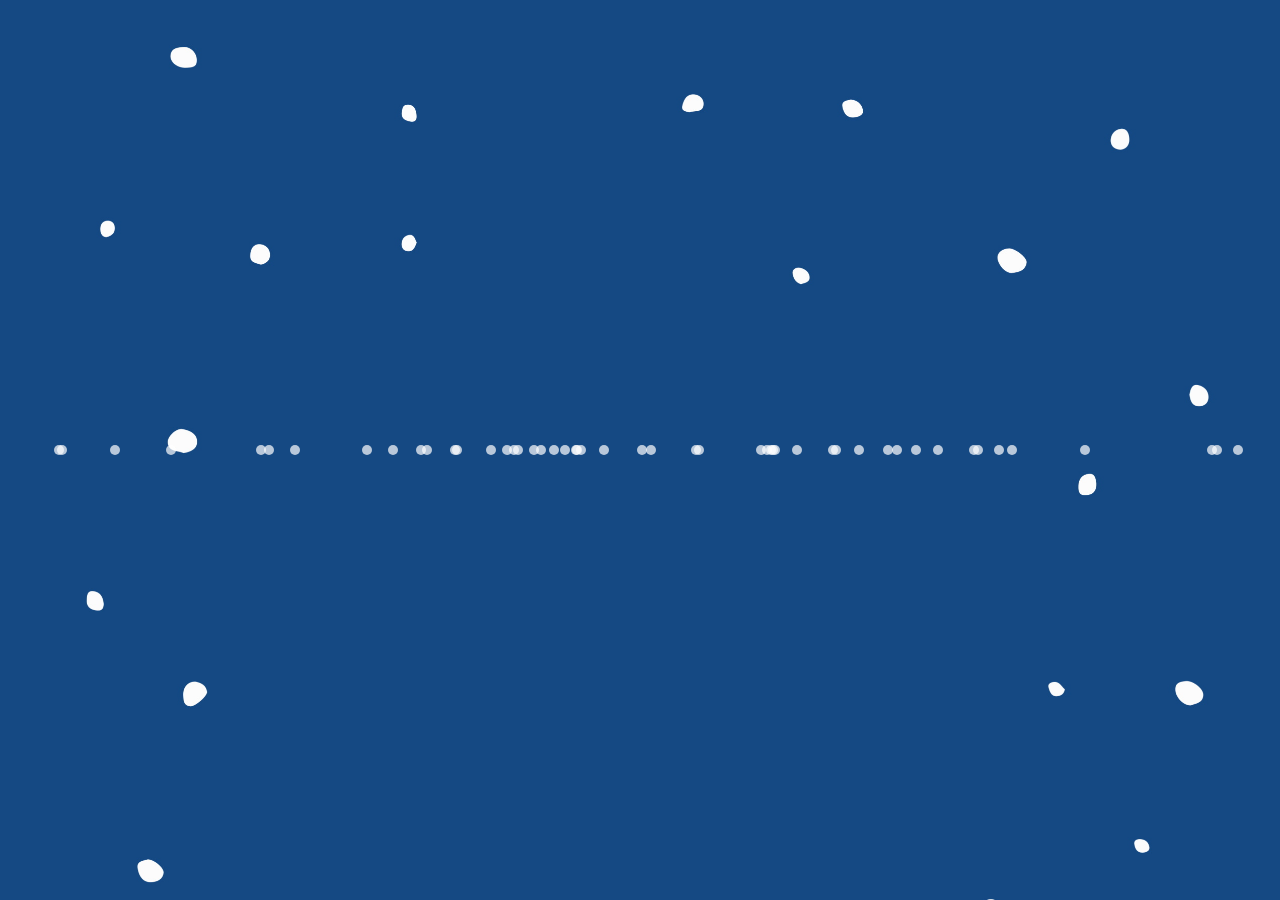
<file: dificil.html>
<!DOCTYPE html>
<html>
<head>
  <meta charset="UTF-8">
  <meta name="viewport" content="width=device-width, initial-scale=1">
  <meta name="viewport" content="width=device-width, initial-scale=1, maximum-scale=1, user-scalable=0">
  <link rel="stylesheet" href="style.css">
  <title>Jogo da cobrinha</title>
  <style>
  body::before {
    content: "";
    position: fixed;
    top: 0;
    left: 0;
    width: 100%;
    height: 100%;
    background-image: url('./img/fundo.jpeg');
    background-size: cover;
    background-repeat: no-repeat;
    pointer-events: none;
    z-index: -1;
  }
  .snowflake {
  position: absolute;
  width: 10px;
  height: 10px;
  background: #fff;
  border-radius: 50%;
  opacity: 0.7;
  pointer-events: none;
  animation: falling 1 linear infinite, fadeOut 3s infinite;
}

@keyframes fadeOut {
  0% {
    opacity: 0.7;
  }
  100% {
    opacity: 0;
  }
}
.christmas-ball {
  position: absolute;
  width: 3px;
  height: 3px;
  background-color: red;
  border-radius: 50%;
  pointer-events: none;
  animation: bounce 2s infinite alternate;
}
  @keyframes falling {
    from {
      transform: translateY(-100vh);
    }
    to {
      transform: translateY(100vh);
    }
  }

  @keyframes bounce {
    0% {
    transform: translateY(0) scale(1);
  }
  100% {
    transform: translateY(-10px) scale(2); 
  }
  }
 </style>
</head>

<body>
  <h1 class="paragrafo" id="paragrafo">
  </h1>

  <div class="container">
    
    <canvas id="gameCanvas"></canvas>
    
    <h2 id="voce-perdeu">Você perdeu!</h2>
    <h2 id="voce-ganhou">Você ganhou!</h2>
    <div class="botoes" id="botoes">
      <div id="cima">                                              <img src="img/cima.png">
      </div>                                                     <div id="baixo">                                             <img src="img/baixo.png">                                </div>
      <div id="esquerda">                                          <img src="img/esquerda.png">
      </div>
      <div id="direita">
        <img src="img/direita.png">
      </div>
    </div>
    <div id="jogar-novamente" onclick="Carregar()">
      <h1>Jogar Novamente</h1>
    </div>
     <div class="botao-voltar" id="voltar" onclick="Voltar">
      <a href="index.html">Voltar</a>
    </div>
    <div class="botao-pause" id="pausar"></div>
    <div id="continuar" id="continuar">
      <h1>Continuar</h1>
    </div>
     <div class="sair" id="sair">
      <a href="https://www.google.com.br">Sair</a>
    </div>
    <div id="pontuacao" class="score">Pontuação: 0</div>
    <p id="tempo" class="tempo"></p>
    <p id="tempo-poder" class="tempo-poder"></p>
    <div class="snow"></div>
   
  
    <div class="pisca-pisca"></div>
  </div>
  <script>
    function Carregar() {
      if (window.location.href.indexOf("file:///") !== 0) {
        
        var corDeFundo = document.body.style.backgroundColor;
  
        window.location.href = "dificil.html?color=" + corDeFundo;
      }
    }
    

    window.onload = function(){
      alert("Bem-vindo ao Modo dificil do Jogo da Cobrinha!\n\n" +
        "Você tem um tempo limitado para alcançar 400 pontos.\n" +
        "Colete maçãs para ganhar pontos.\n\n" +
        "Pressione 'OK' para começar.");
        
  
    var piscaPisca = document.querySelector(".pisca-pisca");
    
  
    piscaPisca.style.left = "150px";
    piscaPisca.style.top = "80px";
  
     document.addEventListener("DOMContentLoaded", function() {
       createSnowflakes();
     });
     
     function createSnowflakes() {
       const body = document.body;
       for (let i = 0; i < 50; i++) {
         const snowflake = document.createElement("div");
         snowflake.className = "snowflake";
         snowflake.style.left = `${Math.random() * 100}vw`;
         const animationDuration = `${Math.random() * 20 + 3}s`;
         snowflake.style.animation = `falling linear infinite ${animationDuration}`;
         body.appendChild(snowflake);
       }
     }
      createSnowflakes()
  
      var params = new URLSearchParams(window.location.search);
      
      var selectedColor = params.get("color");
      if (selectedColor) {
       
        document.body.style.backgroundColor = selectedColor;
      }
      
      var playerName = params.get("nome");
      
      var paragrafo = document.getElementById("paragrafo");
      
      if (paragrafo && playerName) {
       
        paragrafo.textContent = "Feito para " + playerName;
      }
      
      var canvas = document.querySelector("#gameCanvas");
      
      
      var touchStartX, touchStartY;
      var touchEndX, touchEndY;
      
      canvas.addEventListener("touchstart", function(event) {
       
        touchStartX = event.touches[0].clientX;
        touchStartY = event.touches[0].clientY;
      });
      
      canvas.addEventListener("touchmove", function(event) {
        
        touchEndX = event.touches[0].clientX;
        touchEndY = event.touches[0].clientY;
      
        if (Math.abs(touchEndX - touchStartX) > Math.abs(touchEndY - touchStartY)) {
          
          velX = (touchEndX > touchStartX) ? velocidade : -velocidade;
          velY = 0;
        } else {
          
          velY = (touchEndY > touchStartY) ? velocidade : -velocidade;
          velX = 0;
        }
      
        touchStartX = touchEndX;
        touchStartY = touchEndY;
      });
      
      var ctx = canvas.getContext("2d");
      document.addEventListener("keydown", keyPush);
      var canvas_width = canvas.width;
      var canvas_height = canvas.height;
      var velocidade = 1;
      var posX = posY = 5;
      var velX = velocidade;
      var velY = 0;
      var macaX = macaY = 10;
      var tamanhoDaPeca = 10;
      var quantidadeDePeca = 35;
      var velocidadeInicial = 80;
      var peca = 5;
      var rastro = []; 
      tail = 5;
      var temPoder = false;
      var pontuacao = 0;
      var direcaoAtual = "direita"; 
      var mensagem_perdeu = document.getElementById("voce-perdeu");
      var mensagem_ganhou = document.getElementById("voce-ganhou")
      var jogarNovamente = document.getElementById("jogar-novamente");
      var botoes = document.getElementById("botoes");
      var voltar = document.getElementById("voltar");
      var cobraAzul = true; 
      var pausar = document.getElementById("pausar");
      var continuar = document.getElementById("continuar");
      var sair = document.getElementById("sair");
      var tempo = document.getElementById("tempo");
      var tempoRestante = 3500;
      
      function atualizarPontuacao() {
        
        document.getElementById("pontuacao").textContent = "Pontuação: " + pontuacao;
      }
      
      function obterDirecaoAtual() {
      
        return direcaoAtual;
      }
      
      function calcularDirecao(velX, velY) {
    
        if (velX > 0) return "direita";
        if (velX < 0) return "esquerda";
        if (velY > 0) return "baixo";
        if (velY < 0) return "cima";
      }
      
    
      pausar.addEventListener("click", () => {
        
        velXAnterior = velX;
        velYAnterior = velY;
        clearInterval(movimenta);
        
        botoes.style.display = "none";
        continuar.style.display = "block";
        sair.style.display = "block";
        pausar.style.display = "none";
        mensagem_perdeu.style.display = "none";
        audio.pause();
      }, false);
      
      
      continuar.addEventListener("click", () => {
      
        velX = velXAnterior;
        velY = velYAnterior;
        movimenta = setInterval(meuGame, 50);
      
        botoes.style.display = "block";
        pausar.style.display = "block";
        continuar.style.display = "none";
        sair.style.display = "none";
        pausar.style.paddingLeft = "8px";
        pausar.style.paddingTop = "4px";
        jogarNovamente.style.display = "none";
        voltar.style.display = "none";
        mensagem_perdeu.style.display = "none";
        audio.play();
      });
      
      
      var meuGame = () => {
        
        ctx.clearRect(0, 0, canvas.width, canvas.height);
        mensagem_perdeu.style.display = "none";
        canvas.width = window.innerWidth = 350;
        canvas.height = window.innerHeight = 350;
        canvas.style.background = "#1A1D40";
        canvas.style.opacity = 0.9;
        
    
        posX += velX;
        posY += velY;
        
    
        if (posX < 0) {
          posX = quantidadeDePeca - 1;
        }
        if (posX > quantidadeDePeca - 1) {
          posX = 0;
        }
        if (posY < 0) {
          posY = quantidadeDePeca - 1;
        }
        if (posY > quantidadeDePeca - 1) {
          posY = 0;
        }
        
        tempoRestante--;
        
        document.getElementById("tempo").innerHTML = "Tempo: " + tempoRestante;
        
        
        if (tempoRestante <= 0) {
          mensagem_perdeu.style.display = "none";
          velX = velY = 0;
          tail = 5;
          tempoRestante = +1;
        }
        
        if (pontuacao >= 400 || tempoRestante <= 0) {
          clearInterval(movimenta);
        
          if (pontuacao >= 400) {
            mensagem_ganhou.style.display = "block";
          } else {
            mensagem_ganhou.style.display = "none";
          }
        
          mensagem_perdeu.style.display = "none";
          pausar.style.display = "none";
          botoes.style.display = "none";
          jogarNovamente.style.display = "block";
          voltar.style.display = "block";
          document.getElementById("tempo-poder").innerHTML = " ";
        
          velX = velY = 0;
          tail = 1;
          rastro = [{ x: posX, y: posY }];
        }
        
        
        ctx.strokeStyle = "black";
        for (var x = 0; x < canvas.width; x += tamanhoDaPeca) {
          ctx.beginPath();
          ctx.moveTo(x, 0);
          ctx.lineTo(x, canvas.height);
          ctx.stroke();
        }
        
        for (var y = 0; y < canvas.height; y += tamanhoDaPeca) {
          ctx.beginPath();
          ctx.moveTo(0, y);
          ctx.lineTo(canvas.width, y);
          ctx.stroke();
        }
        
        ctx.fillStyle = "yellow";
        ctx.fillRect(macaX * tamanhoDaPeca, macaY * tamanhoDaPeca, tamanhoDaPeca, tamanhoDaPeca);
        
        if (temPoder) {
          if (cobraAzul) {
            ctx.fillStyle = "yellow";
          } else {
            ctx.fillStyle = "red";
          }
          cobraAzul = !cobraAzul;
        } else {
          ctx.fillStyle = "red";
        }
        
        
        for (var i = 0; i < rastro.length; i++) {
          
          ctx.stroke();
          ctx.fillRect(rastro[i].x * tamanhoDaPeca, rastro[i].y * tamanhoDaPeca, tamanhoDaPeca-1, tamanhoDaPeca-1); 
          if (!temPoder && rastro[i].x == posX && rastro[i].y == posY && tempoRestante > 0) {
            velX = velY = 0;
            tail = 5;
          
            mensagem_perdeu.style.display = "block";
            pausar.style.display = "none";
            botoes.style.display = "none";
            jogarNovamente.style.display = "block";
            voltar.style.display = "block";
            localStorage.setItem("pontuacao", pontuacao);
            tempoRestante = +1;
          }
        }
      
        rastro.push({
          x: posX,
          y: posY
        });
        
        while (rastro.length > tail) {
          rastro.shift();
        }
        if (macaX == posX && macaY == posY) {
          
          if (!temPoder) {
            temPoder = true;
            setTimeout(function() {
              temPoder = false;
            }, 7000);
            var tempo1 = setTimeout(() => {
              document.getElementById("tempo-poder").innerHTML = "7"
            },0)

            var tempo2 = setTimeout(() => {
              
              document.getElementById("tempo-poder").innerHTML = "6"
            },1000)
            var tempo3 = setTimeout(() => {
              document.getElementById("tempo-poder").innerHTML = "5"
            },2000)
            var tempo4 = setTimeout(() => {
              document.getElementById("tempo-poder").innerHTML = "4"
            },3000)
            var tempo5 = setTimeout(() => {
              document.getElementById("tempo-poder").innerHTML = "3"
            },4000)
            var tempo6 = setTimeout(() => {
              document.getElementById("tempo-poder").innerHTML = "2"
            },5000)
            var tempo7 = setTimeout(() => {
              document.getElementById("tempo-poder").innerHTML = "1"
            },6000)
          setTimeout(() => {
            document.getElementById("tempo-poder").innerHTML = " "
          },7000)

          }
          tail++;
          macaX = Math.floor(Math.random() * quantidadeDePeca);
          macaY = Math.floor(Math.random() * quantidadeDePeca);
        
      
          if (!temPoder) {
            temPoder = true;
            setTimeout(function() {
              
              temPoder = false;
            }, 5000);
          }
      
          
          pontuacao += 10;
          document.getElementById("pontuacao").innerHTML = "Pontuação: " + pontuacao;
          atualizarPontuacao();
        }
      };
  
      function keyPush(event){
        switch (event.keyCode){
          case 37:
            velX = -velocidade;
            velY = 0;
            break;
          case 38:
            velY = -velocidade;
            velX = 0;
            break;
          case 39:
            velX = velocidade;
            velY = 0;
            break;
          case 40:
            velY= velocidade;
            velX = 0;
            break;
          default:
            break;
        }
      }
    
      
      document.querySelector("#cima").addEventListener('touchstart', () => {
          velY = -velocidade;
          velX = 0;
      }, false);
      
      document.querySelector("#baixo").addEventListener('touchstart', () => {
          velY = velocidade;
          velX = 0;
      }, false);
      
      document.querySelector("#esquerda").addEventListener('touchstart', () => {
          velX = -velocidade;
          velY = 0;
      }, false);
      
      document.querySelector("#direita").addEventListener('touchstart', () => {
          velX = velocidade;
          velY = 0;
      }, false);
      
        var movimenta = setInterval(meuGame, 50);
      };
      
      document.addEventListener("DOMContentLoaded", function() {
        var playerName = localStorage.getItem("playerName");
      
        if (playerName) {
          var paragrafo = document.getElementById("paragrafo");
          paragrafo.textContent = "Olá, " + playerName + "!!!";
        }
      });
      
      
      
      function typeWrite(elemento) {
        const textoArray = elemento.innerHTML.split('');
        elemento.innerHTML = ' ';
        textoArray.forEach(function(letra, i) {
      
          setTimeout(function() {
            elemento.innerHTML += letra;
          }, 200 * i)
      
        });
      }
      const titulo = document.querySelector('.paragrafo');
      typeWrite(titulo);
    </script>
  </body>
</html>
</file>
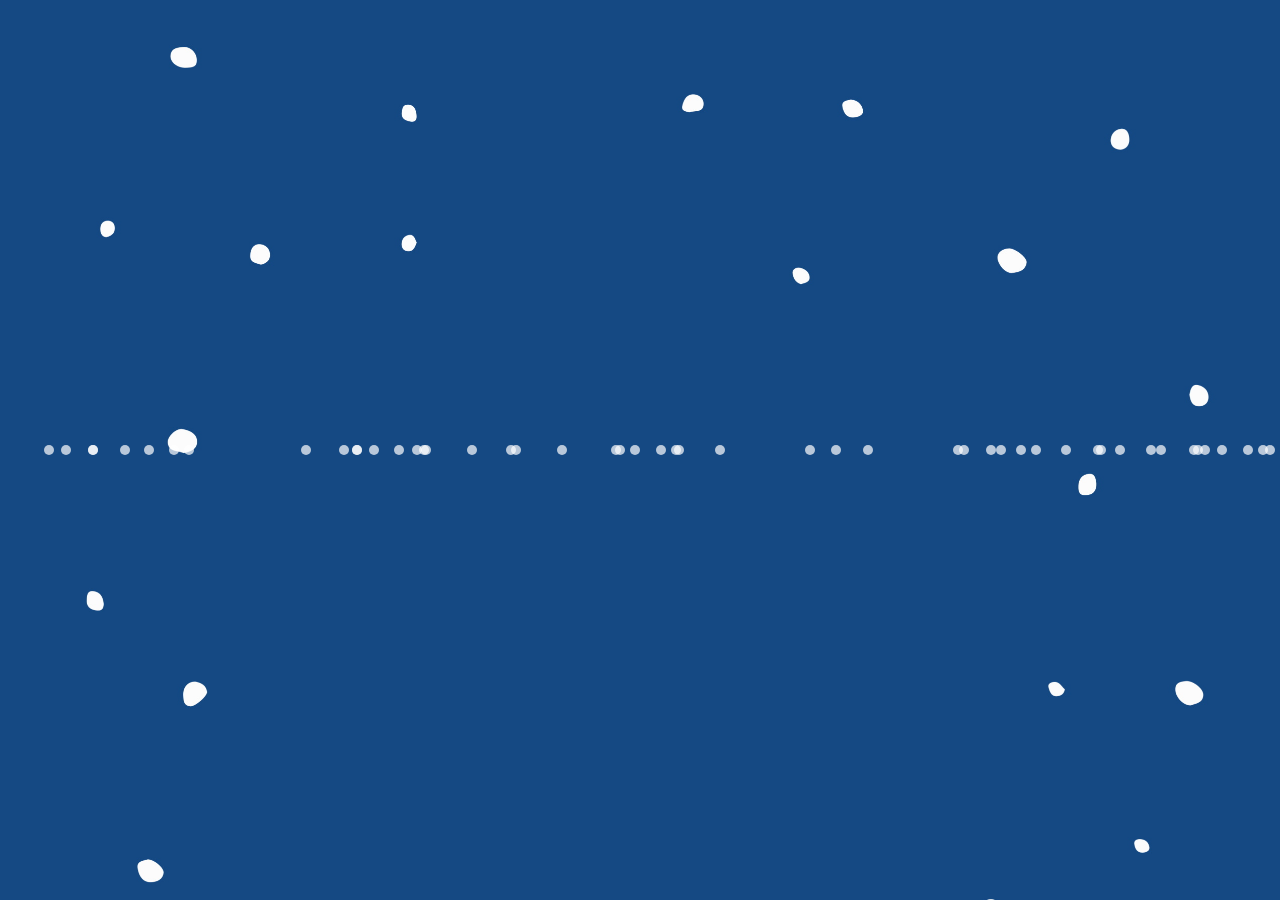
<file: facil.html>
<!DOCTYPE html>
<html>
<head>
  <meta charset="UTF-8">
  <meta name="viewport" content="width=device-width, initial-scale=1">
  <meta name="viewport" content="width=device-width, initial-scale=1, maximum-scale=1, user-scalable=0">
  <link rel="stylesheet" href="style.css">
  <title>Jogo da cobrinha</title>
  <style>
  body::before {
    content: "";
    position: fixed;
    top: 0;
    left: 0;
    width: 100%;
    height: 100%;
    background-image: url('./img/fundo.jpeg');
    background-size: cover;
    background-repeat: no-repeat;
    pointer-events: none;
    z-index: -1;
  }
  .snowflake {
  position: absolute;
  width: 10px;
  height: 10px;
  background: #fff;
  border-radius: 50%;
  opacity: 0.7;
  pointer-events: none;
  animation: falling 1 linear infinite, fadeOut 3s infinite;
}

@keyframes fadeOut {
  0% {
    opacity: 0.7;
  }
  100% {
    opacity: 0;
  }
}
.christmas-ball {
  position: absolute;
  width: 3px;
  height: 3px;
  background-color: red;
  border-radius: 50%;
  pointer-events: none;
  animation: bounce 2s infinite alternate;
}
  @keyframes falling {
    from {
      transform: translateY(-100vh);
    }
    to {
      transform: translateY(100vh);
    }
  }

  @keyframes bounce {
    0% {
    transform: translateY(0) scale(1);
  }
  100% {
    transform: translateY(-10px) scale(2); 
  }
  }
 </style>
</head>

<body>
  <h1 class="paragrafo" id="paragrafo">
  </h1>

  <div class="container">
    
    <canvas id="gameCanvas"></canvas>
    
    <h2 id="voce-perdeu">Você perdeu!</h2>
    <h2 id="voce-ganhou">Você ganhou!</h2>
    <div class="botoes" id="botoes">
      <div id="cima">⇡</div>
      <div id="baixo">⇣</div>
      <div id="esquerda">⇠</div>
      <div id="direita">⇢</div>
    </div>
    <div id="jogar-novamente" onclick="Carregar()">
      <h1>Jogar Novamente</h1>
    </div>
     <div class="botao-voltar" id="voltar" onclick="Voltar">
      <a href="index.html">Voltar</a>
    </div>
    <div class="botao-pause" id="pausar"></div>
    <div id="continuar" id="continuar">
      <h1>Continuar</h1>
    </div>
     <div class="sair" id="sair">
      <a href="https://www.google.com.br">Sair</a>
    </div>
    <div id="pontuacao" class="score">Pontuação: 0</div>
    <p id="tempo" class="tempo"></p>
    <p id="tempo-poder" class="tempo-poder"></p>
    <div class="snow"></div>
  
    <div class="pisca-pisca"></div>
  </div>
  <script>
    function Carregar() {
      if (window.location.href.indexOf("file:///") !== 0) {
        
        var corDeFundo = document.body.style.backgroundColor;
  
        window.location.href = "facil.html?color=" + corDeFundo;
      }
    }
    
    window.onload = function(){
      /* alert("Bem-vindo ao Modo facil do Jogo da Cobrinha!\n\n" +
        "Você tem um tempo limitado para alcançar 200 pontos.\n" +
        "Colete maçãs para ganhar pontos.\n\n" +
        "Pressione 'OK' para começar.");
      */
  
    var piscaPisca = document.querySelector(".pisca-pisca");
    
  
    piscaPisca.style.left = "150px";
    piscaPisca.style.top = "80px";
  
     document.addEventListener("DOMContentLoaded", function() {
       createSnowflakes();
     });
     
     function createSnowflakes() {
       const body = document.body;
       for (let i = 0; i < 50; i++) {
         const snowflake = document.createElement("div");
         snowflake.className = "snowflake";
         snowflake.style.left = `${Math.random() * 100}vw`;
         const animationDuration = `${Math.random() * 20 + 3}s`;
         snowflake.style.animation = `falling linear infinite ${animationDuration}`;
         body.appendChild(snowflake);
       }
     }
      createSnowflakes()
  
      var params = new URLSearchParams(window.location.search);
      
      var selectedColor = params.get("color");
      if (selectedColor) {
       
        document.body.style.backgroundColor = selectedColor;
      }
      
      var playerName = params.get("nome");
      
      var paragrafo = document.getElementById("paragrafo");
      
      if (paragrafo && playerName) {
       
        paragrafo.textContent = "Feito para " + playerName;
      }
      
      var canvas = document.querySelector("#gameCanvas");
      
      
      var touchStartX, touchStartY;
      var touchEndX, touchEndY;
      
      canvas.addEventListener("touchstart", function(event) {
       
        touchStartX = event.touches[0].clientX;
        touchStartY = event.touches[0].clientY;
      });
      
      canvas.addEventListener("touchmove", function(event) {
        
        touchEndX = event.touches[0].clientX;
        touchEndY = event.touches[0].clientY;
      
        if (Math.abs(touchEndX - touchStartX) > Math.abs(touchEndY - touchStartY)) {
          
          velX = (touchEndX > touchStartX) ? velocidade : -velocidade;
          velY = 0;
        } else {
          
          velY = (touchEndY > touchStartY) ? velocidade : -velocidade;
          velX = 0;
        }
      
        touchStartX = touchEndX;
        touchStartY = touchEndY;
      });
      
      var ctx = canvas.getContext("2d");
      document.addEventListener("keydown", keyPush);
      var canvas_width = canvas.width;
      var canvas_height = canvas.height;
      var velocidade = 1;
      var posX = posY = 5;
      var velX = velocidade;
      var velY = 0;
      var macaX = macaY = 10;
      var tamanhoDaPeca = 10;
      var quantidadeDePeca = 35;
      var velocidadeInicial = 80;
      var peca = 5;
      var rastro = []; 
      tail = 5;
      var temPoder = false;
      var pontuacao = 0;
      var direcaoAtual = "direita"; 
      var mensagem_perdeu = document.getElementById("voce-perdeu");
      var mensagem_ganhou = document.getElementById("voce-ganhou")
      var jogarNovamente = document.getElementById("jogar-novamente");
      var botoes = document.getElementById("botoes");
      var voltar = document.getElementById("voltar");
      var cobraAzul = true; 
      var pausar = document.getElementById("pausar");
      var continuar = document.getElementById("continuar");
      var sair = document.getElementById("sair");
      var tempo = document.getElementById("tempo");
      var tempoRestante = 350;
      
      function atualizarPontuacao() {
        
        document.getElementById("pontuacao").textContent = "Pontuação: " + pontuacao;
      }
      
      function obterDirecaoAtual() {
      
        return direcaoAtual;
      }
      
      function calcularDirecao(velX, velY) {
    
        if (velX > 0) return "direita";
        if (velX < 0) return "esquerda";
        if (velY > 0) return "baixo";
        if (velY < 0) return "cima";
      }
      
    
      pausar.addEventListener("click", () => {
        
        velXAnterior = velX;
        velYAnterior = velY;
        clearInterval(movimenta);
        
        botoes.style.display = "none";
        continuar.style.display = "block";
        sair.style.display = "block";
        pausar.style.display = "none";
        mensagem_perdeu.style.display = "none"
        audio.pause();
      }, false);
      
      
      continuar.addEventListener("click", () => {
      
        velX = velXAnterior;
        velY = velYAnterior;
        movimenta = setInterval(meuGame, 120);
      
        botoes.style.display = "block";
        pausar.style.display = "block";
        continuar.style.display = "none";
        sair.style.display = "none";
        pausar.style.paddingLeft = "8px";
        pausar.style.paddingTop = "4px";
        jogarNovamente.style.display = "none";
        voltar.style.display = "none";
        mensagem_perdeu.style.display = "none";
        
        audio.play();
      });
      
      
      var meuGame = () => {
        
        ctx.clearRect(0, 0, canvas.width, canvas.height);
        mensagem_perdeu.style.display = "none";
        canvas.width = window.innerWidth = 350;
        canvas.height = window.innerHeight = 350;
        canvas.style.background = "#1A1D40";
        canvas.style.opacity = 0.9;
        
    
        posX += velX;
        posY += velY;
        
    
        if (posX < 0) {
          posX = quantidadeDePeca - 1;
        }
        if (posX > quantidadeDePeca - 1) {
          posX = 0;
        }
        if (posY < 0) {
          posY = quantidadeDePeca - 1;
        }
        if (posY > quantidadeDePeca - 1) {
          posY = 0;
        }
        
        tempoRestante--;
        
        document.getElementById("tempo").innerHTML = "Tempo: " + tempoRestante;
        
        
        if (tempoRestante <= 0) {
          mensagem_perdeu.style.display = "none";
          velX = velY = 0;
          tail = 5;
          tempoRestante = +1;
        }
        
        if (pontuacao >= 100 || tempoRestante <= 0) {
          clearInterval(movimenta);
        
          if (pontuacao >= 100) {
            mensagem_ganhou.style.display = "block";
          } else {
            mensagem_ganhou.style.display = "none";
          }
        
          mensagem_perdeu.style.display = "none";
          pausar.style.display = "none";
          botoes.style.display = "none";
          jogarNovamente.style.display = "block";
          voltar.style.display = "block";
          document.getElementById("tempo-poder").innerHTML = " ";
        
          velX = velY = 0;
          tail = 1;
          rastro = [{ x: posX, y: posY }];
        }
        
        
        ctx.strokeStyle = "black";
        for (var x = 0; x < canvas.width; x += tamanhoDaPeca) {
          ctx.beginPath();
          ctx.moveTo(x, 0);
          ctx.lineTo(x, canvas.height);
          ctx.stroke();
        }
        
        for (var y = 0; y < canvas.height; y += tamanhoDaPeca) {
          ctx.beginPath();
          ctx.moveTo(0, y);
          ctx.lineTo(canvas.width, y);
          ctx.stroke();
        }
        
        ctx.fillStyle = "yellow";
        ctx.fillRect(macaX * tamanhoDaPeca, macaY * tamanhoDaPeca, tamanhoDaPeca, tamanhoDaPeca);
        
        if (temPoder) {
          if (cobraAzul) {
            ctx.fillStyle = "yellow";
          } else {
            ctx.fillStyle = "red";
          }
          cobraAzul = !cobraAzul;
        } else {
          ctx.fillStyle = "red";
        }
        
        
        for (var i = 0; i < rastro.length; i++) {
          
          ctx.stroke();
          ctx.fillRect(rastro[i].x * tamanhoDaPeca, rastro[i].y * tamanhoDaPeca, tamanhoDaPeca-1, tamanhoDaPeca-1); 
          if (!temPoder && rastro[i].x == posX && rastro[i].y == posY && tempoRestante > 0) {
            velX = velY = 0;
            tail = 5;
          
            mensagem_perdeu.style.display = "block";
            pausar.style.display = "none";
            botoes.style.display = "none";
            jogarNovamente.style.display = "block";
            voltar.style.display = "block";
            localStorage.setItem("pontuacao", pontuacao);
            tempoRestante = +1;
          }
        }
      
        rastro.push({
          x: posX,
          y: posY
        });
        
        while (rastro.length > tail) {
          rastro.shift();
        }
        if (macaX == posX && macaY == posY) {
          
          if (!temPoder) {
            temPoder = true;
            setTimeout(function() {
              temPoder = false;
            }, 7000);
            var tempo1 = setTimeout(() => {
              document.getElementById("tempo-poder").innerHTML = "7"
            },0)

            var tempo2 = setTimeout(() => {
              
              document.getElementById("tempo-poder").innerHTML = "6"
            },1000)
            var tempo3 = setTimeout(() => {
              document.getElementById("tempo-poder").innerHTML = "5"
            },2000)
            var tempo4 = setTimeout(() => {
              document.getElementById("tempo-poder").innerHTML = "4"
            },3000)
            var tempo5 = setTimeout(() => {
              document.getElementById("tempo-poder").innerHTML = "3"
            },4000)
            var tempo6 = setTimeout(() => {
              document.getElementById("tempo-poder").innerHTML = "2"
            },5000)
            var tempo7 = setTimeout(() => {
              document.getElementById("tempo-poder").innerHTML = "1"
            },6000)
          setTimeout(() => {
            document.getElementById("tempo-poder").innerHTML = " "
          },7000)

          }
          tail++;
          macaX = Math.floor(Math.random() * quantidadeDePeca);
          macaY = Math.floor(Math.random() * quantidadeDePeca);
        
      
          if (!temPoder) {
            temPoder = true;
            setTimeout(function() {
              
              temPoder = false;
            }, 5000);
          }
      
          
          pontuacao += 10;
          document.getElementById("pontuacao").innerHTML = "Pontuação: " + pontuacao;
          atualizarPontuacao();
        }
      };
  
      function keyPush(event){
        switch (event.keyCode){
          case 37:
            velX = -velocidade;
            velY = 0;
            break;
          case 38:
            velY = -velocidade;
            velX = 0;
            break;
          case 39:
            velX = velocidade;
            velY = 0;
            break;
          case 40:
            velY= velocidade;
            velX = 0;
            break;
          default:
            break;
        }
      }
    
      
      document.querySelector("#cima").addEventListener('touchstart', () => {
          velY = -velocidade;
          velX = 0;
      }, false);
      
      document.querySelector("#baixo").addEventListener('touchstart', () => {
          velY = velocidade;
          velX = 0;
      }, false);
      
      document.querySelector("#esquerda").addEventListener('touchstart', () => {
          velX = -velocidade;
          velY = 0;
      }, false);
      
      document.querySelector("#direita").addEventListener('touchstart', () => {
          velX = velocidade;
          velY = 0;
      }, false);
      
        var movimenta = setInterval(meuGame, 120);
      };
      
      document.addEventListener("DOMContentLoaded", function() {
        var playerName = localStorage.getItem("playerName");
      
        if (playerName) {
          var paragrafo = document.getElementById("paragrafo");
          paragrafo.textContent = "Olá, " + playerName + "!!!";
        }
      });
      
      
      
      function typeWrite(elemento) {
        const textoArray = elemento.innerHTML.split('');
        elemento.innerHTML = ' ';
        textoArray.forEach(function(letra, i) {
      
          setTimeout(function() {
            elemento.innerHTML += letra;
          }, 200 * i)
      
        });
      }
      const titulo = document.querySelector('.paragrafo');
      typeWrite(titulo);
    </script>
  </body>
</html>
</file>
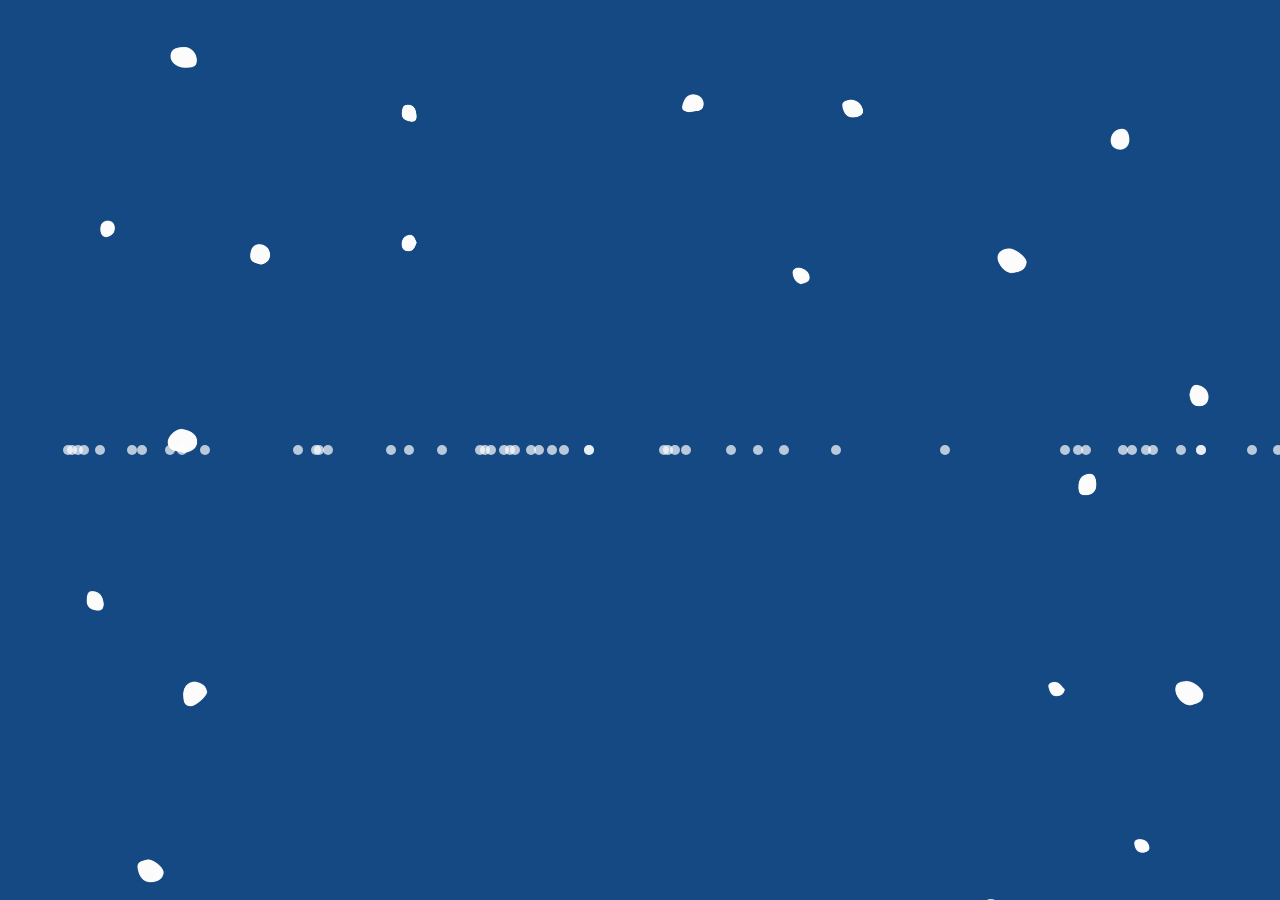
<file: medio.html>
<!DOCTYPE html>
<html>
<head>
  <meta charset="UTF-8">
  <meta name="viewport" content="width=device-width, initial-scale=1">
  <meta name="viewport" content="width=device-width, initial-scale=1, maximum-scale=1, user-scalable=0">
  <link rel="stylesheet" href="style.css">
  <title>Jogo da cobrinha</title>
  <style>
  body::before {
    content: "";
    position: fixed;
    top: 0;
    left: 0;
    width: 100%;
    height: 100%;
    background-image: url('./img/fundo.jpeg');
    background-size: cover;
    background-repeat: no-repeat;
    pointer-events: none;
    z-index: -1;
  }
  .snowflake {
  position: absolute;
  width: 10px;
  height: 10px;
  background: #fff;
  border-radius: 50%;
  opacity: 0.7;
  pointer-events: none;
  animation: falling 1 linear infinite, fadeOut 3s infinite;
}

@keyframes fadeOut {
  0% {
    opacity: 0.7;
  }
  100% {
    opacity: 0;
  }
}
.christmas-ball {
  position: absolute;
  width: 3px;
  height: 3px;
  background-color: red;
  border-radius: 50%;
  pointer-events: none;
  animation: bounce 2s infinite alternate;
}
  @keyframes falling {
    from {
      transform: translateY(-100vh);
    }
    to {
      transform: translateY(100vh);
    }
  }

  @keyframes bounce {
    0% {
    transform: translateY(0) scale(1);
  }
  100% {
    transform: translateY(-10px) scale(2); 
  }
  }
 </style>
</head>

<body>
  <h1 class="paragrafo" id="paragrafo">
  </h1>

  <div class="container">
    
    <canvas id="gameCanvas"></canvas>
    
    <h2 id="voce-perdeu">Você perdeu!</h2>
    <h2 id="voce-ganhou">Você ganhou!</h2>
    <div class="botoes" id="botoes">
      <div id="cima">                                              <img src="img/cima.png">
      </div>                                                     <div id="baixo">                                             <img src="img/baixo.png">                                </div>
      <div id="esquerda">                                          <img src="img/esquerda.png">
      </div>
      <div id="direita">
        <img src="img/direita.png">
      </div>
    </div>
    <div id="jogar-novamente" onclick="Carregar()">
      <h1>Jogar Novamente</h1>
    </div>
     <div class="botao-voltar" id="voltar" onclick="Voltar">
      <a href="index.html">Voltar</a>
    </div>
    <div class="botao-pause" id="pausar"></div>
    <div id="continuar" id="continuar">
      <h1>Continuar</h1>
    </div>
     <div class="sair" id="sair">
      <a href="https://www.google.com.br">Sair</a>
    </div>
    <div id="pontuacao" class="score">Pontuação: 0</div>
    <p id="tempo" class="tempo"></p>
    <p id="tempo-poder" class="tempo-poder"></p>
    <div class="snow"></div>
    
  
    <div class="pisca-pisca"></div>
  </div>
  <script>
    function Carregar() {
      if (window.location.href.indexOf("file:///") !== 0) {
        
        var corDeFundo = document.body.style.backgroundColor;
  
        window.location.href = "medio.html?color=" + corDeFundo;
      }
    }

    window.onload = function(){
      alert("Bem-vindo ao Modo medio do Jogo da Cobrinha!\n\n" +
        "Você tem um tempo limitado para alcançar 200 pontos.\n" +
        "Colete maçãs para ganhar pontos.\n\n" +
        "Pressione 'OK' para começar.");
        
  
    var piscaPisca = document.querySelector(".pisca-pisca");
    
  
    piscaPisca.style.left = "150px";
    piscaPisca.style.top = "80px";
  
     document.addEventListener("DOMContentLoaded", function() {
       createSnowflakes();
     });
     
     function createSnowflakes() {
       const body = document.body;
       for (let i = 0; i < 50; i++) {
         const snowflake = document.createElement("div");
         snowflake.className = "snowflake";
         snowflake.style.left = `${Math.random() * 100}vw`;
         const animationDuration = `${Math.random() * 20 + 3}s`;
         snowflake.style.animation = `falling linear infinite ${animationDuration}`;
         body.appendChild(snowflake);
       }
     }
      createSnowflakes()
  
      var params = new URLSearchParams(window.location.search);
      
      var selectedColor = params.get("color");
      if (selectedColor) {
       
        document.body.style.backgroundColor = selectedColor;
      }
      
      var playerName = params.get("nome");
      
      var paragrafo = document.getElementById("paragrafo");
      
      if (paragrafo && playerName) {
       
        paragrafo.textContent = "Feito para " + playerName;
      }
      
      var canvas = document.querySelector("#gameCanvas");
      
      
      var touchStartX, touchStartY;
      var touchEndX, touchEndY;
      
      canvas.addEventListener("touchstart", function(event) {
       
        touchStartX = event.touches[0].clientX;
        touchStartY = event.touches[0].clientY;
      });
      
      canvas.addEventListener("touchmove", function(event) {
        
        touchEndX = event.touches[0].clientX;
        touchEndY = event.touches[0].clientY;
      
        if (Math.abs(touchEndX - touchStartX) > Math.abs(touchEndY - touchStartY)) {
          
          velX = (touchEndX > touchStartX) ? velocidade : -velocidade;
          velY = 0;
        } else {
          
          velY = (touchEndY > touchStartY) ? velocidade : -velocidade;
          velX = 0;
        }
      
        touchStartX = touchEndX;
        touchStartY = touchEndY;
      });
      
      var ctx = canvas.getContext("2d");
      document.addEventListener("keydown", keyPush);
      var canvas_width = canvas.width;
      var canvas_height = canvas.height;
      var velocidade = 1;
      var posX = posY = 5;
      var velX = velocidade;
      var velY = 0;
      var macaX = macaY = 10;
      var tamanhoDaPeca = 10;
      var quantidadeDePeca = 35;
      var velocidadeInicial = 80;
      var peca = 5;
      var rastro = []; 
      tail = 5;
      var temPoder = false;
      var pontuacao = 0;
      var direcaoAtual = "direita"; 
      var mensagem_perdeu = document.getElementById("voce-perdeu");
      var mensagem_ganhou = document.getElementById("voce-ganhou")
      var jogarNovamente = document.getElementById("jogar-novamente");
      var botoes = document.getElementById("botoes");
      var voltar = document.getElementById("voltar");
      var cobraAzul = true; 
      var pausar = document.getElementById("pausar");
      var continuar = document.getElementById("continuar");
      var sair = document.getElementById("sair");
      var tempo = document.getElementById("tempo");
      var tempoRestante = 1000;
      
      function atualizarPontuacao() {
        
        document.getElementById("pontuacao").textContent = "Pontuação: " + pontuacao;
      }
      
      function obterDirecaoAtual() {
      
        return direcaoAtual;
      }
      
      function calcularDirecao(velX, velY) {
    
        if (velX > 0) return "direita";
        if (velX < 0) return "esquerda";
        if (velY > 0) return "baixo";
        if (velY < 0) return "cima";
      }
      
    
      pausar.addEventListener("click", () => {
        
        velXAnterior = velX;
        velYAnterior = velY;
        clearInterval(movimenta);
        
        botoes.style.display = "none";
        continuar.style.display = "block";
        sair.style.display = "block";
        pausar.style.display = "none";
        mensagem_perdeu.style.display = "none";
        audio.pause();
      }, false);
      
      
      continuar.addEventListener("click", () => {
      
        velX = velXAnterior;
        velY = velYAnterior;
        movimenta = setInterval(meuGame, 90);
      
        botoes.style.display = "block";
        pausar.style.display = "block";
        continuar.style.display = "none";
        sair.style.display = "none";
        pausar.style.paddingLeft = "8px";
        pausar.style.paddingTop = "4px";
        jogarNovamente.style.display = "none";
        voltar.style.display = "none";
        mensagem_perdeu.style.display = "none";
        audio.play();
      });
      
      
      var meuGame = () => {
        
        ctx.clearRect(0, 0, canvas.width, canvas.height);
        mensagem_perdeu.style.display = "none";
        canvas.width = window.innerWidth = 350;
        canvas.height = window.innerHeight = 350;
        canvas.style.background = "#1A1D40";
        canvas.style.opacity = 0.9;
        
    
        posX += velX;
        posY += velY;
        
    
        if (posX < 0) {
          posX = quantidadeDePeca - 1;
        }
        if (posX > quantidadeDePeca - 1) {
          posX = 0;
        }
        if (posY < 0) {
          posY = quantidadeDePeca - 1;
        }
        if (posY > quantidadeDePeca - 1) {
          posY = 0;
        }
        
        tempoRestante--;
        
        document.getElementById("tempo").innerHTML = "Tempo: " + tempoRestante;
        
        
        if (tempoRestante <= 0) {
          mensagem_perdeu.style.display = "none";
          velX = velY = 0;
          tail = 5;
          tempoRestante = +1;
        }
        
        if (pontuacao >= 200 || tempoRestante <= 0) {
          clearInterval(movimenta);
        
          if (pontuacao >= 200) {
            mensagem_ganhou.style.display = "block";
          } else {
            mensagem_ganhou.style.display = "none";
          }
        
          mensagem_perdeu.style.display = "none";
          pausar.style.display = "none";
          botoes.style.display = "none";
          jogarNovamente.style.display = "block";
          voltar.style.display = "block";
          document.getElementById("tempo-poder").innerHTML = " ";
        
          velX = velY = 0;
          tail = 1;
          rastro = [{ x: posX, y: posY }];
        }
        
        
        ctx.strokeStyle = "black";
        for (var x = 0; x < canvas.width; x += tamanhoDaPeca) {
          ctx.beginPath();
          ctx.moveTo(x, 0);
          ctx.lineTo(x, canvas.height);
          ctx.stroke();
        }
        
        for (var y = 0; y < canvas.height; y += tamanhoDaPeca) {
          ctx.beginPath();
          ctx.moveTo(0, y);
          ctx.lineTo(canvas.width, y);
          ctx.stroke();
        }
        
        ctx.fillStyle = "yellow";
        ctx.fillRect(macaX * tamanhoDaPeca, macaY * tamanhoDaPeca, tamanhoDaPeca, tamanhoDaPeca);
        
        if (temPoder) {
          if (cobraAzul) {
            ctx.fillStyle = "yellow";
          } else {
            ctx.fillStyle = "red";
          }
          cobraAzul = !cobraAzul;
        } else {
          ctx.fillStyle = "red";
        }
        
        
        for (var i = 0; i < rastro.length; i++) {
          
          ctx.stroke();
          ctx.fillRect(rastro[i].x * tamanhoDaPeca, rastro[i].y * tamanhoDaPeca, tamanhoDaPeca-1, tamanhoDaPeca-1); 
          if (!temPoder && rastro[i].x == posX && rastro[i].y == posY && tempoRestante > 0) {
            velX = velY = 0;
            tail = 5;
          
            mensagem_perdeu.style.display = "block";
            pausar.style.display = "none";
            botoes.style.display = "none";
            jogarNovamente.style.display = "block";
            voltar.style.display = "block";
            localStorage.setItem("pontuacao", pontuacao);
            tempoRestante = +1;
          }
        }
      
        rastro.push({
          x: posX,
          y: posY
        });
        
        while (rastro.length > tail) {
          rastro.shift();
        }
        if (macaX == posX && macaY == posY) {
          
          if (!temPoder) {
            temPoder = true;
            setTimeout(function() {
              temPoder = false;
            }, 7000);
            var tempo1 = setTimeout(() => {
              document.getElementById("tempo-poder").innerHTML = "7"
            },0)

            var tempo2 = setTimeout(() => {
              
              document.getElementById("tempo-poder").innerHTML = "6"
            },1000)
            var tempo3 = setTimeout(() => {
              document.getElementById("tempo-poder").innerHTML = "5"
            },2000)
            var tempo4 = setTimeout(() => {
              document.getElementById("tempo-poder").innerHTML = "4"
            },3000)
            var tempo5 = setTimeout(() => {
              document.getElementById("tempo-poder").innerHTML = "3"
            },4000)
            var tempo6 = setTimeout(() => {
              document.getElementById("tempo-poder").innerHTML = "2"
            },5000)
            var tempo7 = setTimeout(() => {
              document.getElementById("tempo-poder").innerHTML = "1"
            },6000)
          setTimeout(() => {
            document.getElementById("tempo-poder").innerHTML = " "
          },7000)

          }
          tail++;
          macaX = Math.floor(Math.random() * quantidadeDePeca);
          macaY = Math.floor(Math.random() * quantidadeDePeca);
        
      
          if (!temPoder) {
            temPoder = true;
            setTimeout(function() {
              
              temPoder = false;
            }, 5000);
          }
      
          
          pontuacao += 10;
          document.getElementById("pontuacao").innerHTML = "Pontuação: " + pontuacao;
          atualizarPontuacao();
        }
      };
  
      function keyPush(event){
        switch (event.keyCode){
          case 37:
            velX = -velocidade;
            velY = 0;
            break;
          case 38:
            velY = -velocidade;
            velX = 0;
            break;
          case 39:
            velX = velocidade;
            velY = 0;
            break;
          case 40:
            velY= velocidade;
            velX = 0;
            break;
          default:
            break;
        }
      }
    
      
      document.querySelector("#cima").addEventListener('touchstart', () => {
          velY = -velocidade;
          velX = 0;
      }, false);
      
      document.querySelector("#baixo").addEventListener('touchstart', () => {
          velY = velocidade;
          velX = 0;
      }, false);
      
      document.querySelector("#esquerda").addEventListener('touchstart', () => {
          velX = -velocidade;
          velY = 0;
      }, false);
      
      document.querySelector("#direita").addEventListener('touchstart', () => {
          velX = velocidade;
          velY = 0;
      }, false);
      
        var movimenta = setInterval(meuGame, 90);
      };
      
      document.addEventListener("DOMContentLoaded", function() {
        var playerName = localStorage.getItem("playerName");
      
        if (playerName) {
          var paragrafo = document.getElementById("paragrafo");
          paragrafo.textContent = "Olá, " + playerName + "!!!";
        }
      });
      
      
      
      function typeWrite(elemento) {
        const textoArray = elemento.innerHTML.split('');
        elemento.innerHTML = ' ';
        textoArray.forEach(function(letra, i) {
      
          setTimeout(function() {
            elemento.innerHTML += letra;
          }, 200 * i)
      
        });
      }
      const titulo = document.querySelector('.paragrafo');
      typeWrite(titulo);
    </script>
  </body>
</html>
</file>
<file: style.css>
* {
  margin: 0;
  padding: 0;
  box-sizing: border-box;
  font-family: sans-serif;
}

body {
  background-color: #f3f4f6;
  display: flex;
  flex-direction: column;
  align-items: center;
  justify-content: center;
  height: 100vh;
  margin: 0;
}

html,
body {
  overflow: hidden;
}

.sobre{
  display: block;
  max-width: 500px;
  position: absolute;
  left: 50%;
  top: 50%;
  transform: translate(-50%, -50%);
  background-color: #1F2933;
  opacity: 0.8;
  color: #fff;
  padding: 20px;
}
.fechar-sobre{
  width: 35px;
  height: 35px;
  position: relative;
  left: 0;
  margin-bottom: 10px;
  background-color: #494a5e;
  border: 1px solid #ccc;
  border-radius: 50%;
}
.fechar-sobre:hover{
  background-color: #3f4053;
}
.fechar-sobre img{
  width: 35px;
  height: 35px;
}


.container {
  display: none;
  position: absolute;
  left: 50%;
  top: 50%;
  transform: translate(-50%, -50%);
  border: none;
}

html,
body {
  min-height: 100%;
}

#dev {
  text-align: center;
}

.paragrafo {
  text-align: center;
  font-family: 'Ubuntu', sans-serif;
  font-size: 23px;
  position: absolute;
  top: 0;
  text-align: center;
  color: #333 !important;
}

.paragrafo:after {
  margin-left: 5px;
  opacity: 1;
  animation: pisca .7s infinite;
}

@keyframes pisca {

  0%,
  100% {
    opacity: 1;
  }

  50% {
    opacity: 0;
  }
}

@keyframes tremer {
  0% {
    margin-left: 0;
  }

  25% {
    margin-left: 5px;
  }

  50% {
    margin-left: 0;
  }

  75% {
    margin-left: -5px;
  }

  100% {
    margin-left: 0;
  }
}

#voce-perdeu {
  display: block;
  font-size: 40px;
  font-weight: bold;
  color: red;
  -webkit-text-stroke: 1px white;
  text-align: center;
}

#jogar-novamente {
  display: none;
}

@keyframes macaAnimation {
  0% {
    transform: scale(1);
  }

  100% {
    transform: scale(0.1);
    opacity: 0;
  }
}

.botoes {
  display: none;
}

.controle {
  display: none;
}

#cima {
  display: none;
}

#baixo {
  display: none;
}

#esquerda {
  display: none;
}

#direita {
  display: none;
}


#jogar-novamente {
  display: none;
  position: absolute;
  left: 50%;
  transform: translateX(-50%);
  top: 23rem;
  width: 190px;
  height: 45px;
  border-radius: 8px;
  background-color: #27ae60;
  color: white;
  box-shadow: 0 4px 8px rgba(0, 0, 0, 0.3);
  transition: background-color 0.3s, transform 0.2s;
}

#jogar-novamente:hover {
  background: linear-gradient(145deg, #1a1d40, #283593);
}

#jogar-novamente h1 {
  color: white;
  text-align: center;
  padding-top: 8px;
  font-size: 20px !important;
}

#voce-perdeu {
  display: none;
  position: relative;
  top: -13rem;
  font-size: 50px;
}

#voce-ganhou {
  display: none;
  position: relative;
  top: -13rem;
  font-size: 50px;
}

.botoes-nivel {
  position: absolute;
  top: 23rem;
  left: 50%;
  transform: translateX(-50%);
  width: 250px;
  display: flex;
  flex-direction: column;
  gap: 20px;
}

.container-titulo h1 {
  color: white;
  font-size: 30px;
  text-align: center;
}

.container-titulo h3 {
  color: white;
  font-size: 18px;
  text-align: center;
}

.container-titulo p {
  color: white;
  text-align: center;
}

.botao-voltar {
  display: none;
  position: absolute;
  left: 50%;
  transform: translateX(-50%);
  top: 27rem;
  width: 190px;
  height: 45px;
  border-radius: 8px;
  background-color: #27ae60;
  color: white;
  box-shadow: 0 4px 8px rgba(0, 0, 0, 0.3);
  transition: background-color 0.3s, transform 0.2s;
}


.botao-voltar:hover {
  background: linear-gradient(145deg, #1a1d40, #283593);
}

.botao-voltar a {
  display: flex;
  justify-content: center;
  align-items: center;
  padding: 10px;
  color: white;
  text-decoration: none;
  font-size: 20px;
}

.botao-pause {
  position: absolute;
  top: -40px;
  right: 0;
  width: 35px;
  height: 35px;
  border-radius: 8px;
  background-color: #27ae60;
  color: white;
  box-shadow: 0 4px 8px rgba(0, 0, 0, 0.3);
  transition: background-color 0.3s, transform 0.2s;
  display: flex;
  justify-content: center;
  align-items: center;
  border: none;
  cursor: pointer;
}

.botao-pause::before,
.botao-pause::after {
  content: "";
  width: 6px;
  height: 25px;
  background-color: white;
  display: inline-block;
}

.botao-pause::after {
  margin-left: 5px;
}

.botao-pause:hover {
  background: linear-gradient(145deg, #1a1d40, #283593);
}

#continuar {
  display: none;
  position: absolute;
  left: 50%;
  transform: translateX(-50%);
  top: 23rem;
  width: 190px;
  height: 45px;
  border-radius: 8px;
  background-color: #27ae60;
  color: white;
  box-shadow: 0 4px 8px rgba(0, 0, 0, 0.3);
  transition: background-color 0.3s, transform 0.2s;
}

#continuar:hover {
  background: linear-gradient(145deg, #1a1d40, #283593);
}

#continuar h1 {
  color: white;
  text-align: center;
  padding-top: 8px;
  font-size: 20px !important;
}

.sair {
  display: none;
  position: absolute;
  left: 50%;
  transform: translateX(-50%);
  top: 27rem;
  width: 190px;
  height: 45px;
  border-radius: 8px;
  background-color: #27ae60;
  color: white;
  box-shadow: 0 4px 8px rgba(0, 0, 0, 0.3);
  transition: background-color 0.3s, transform 0.2s;
}

.sair:hover {
  background: linear-gradient(145deg, #1a1d40, #283593);
}

.sair a {
  display: flex;
  justify-content: center;
  align-items: center;
  padding: 10px;
  color: white;
  text-decoration: none;
  font-size: 20px;
}

.pontuacao {
  position: absolute;
  top: -22px;
  color: #333;
  font-size: 18px;
}

.tempo {
  position: absolute;
  top: -30px;
  left: 50%;
  transform: translateX(-50%);
  font-size: 23px;
  color: #333;
  padding: 1px;
}

.tempo-poder {
  position: absolute;
  top: 355px;
  left: 160px;
  color: #ff0000;
  font-size: 23px;
}
</file>
